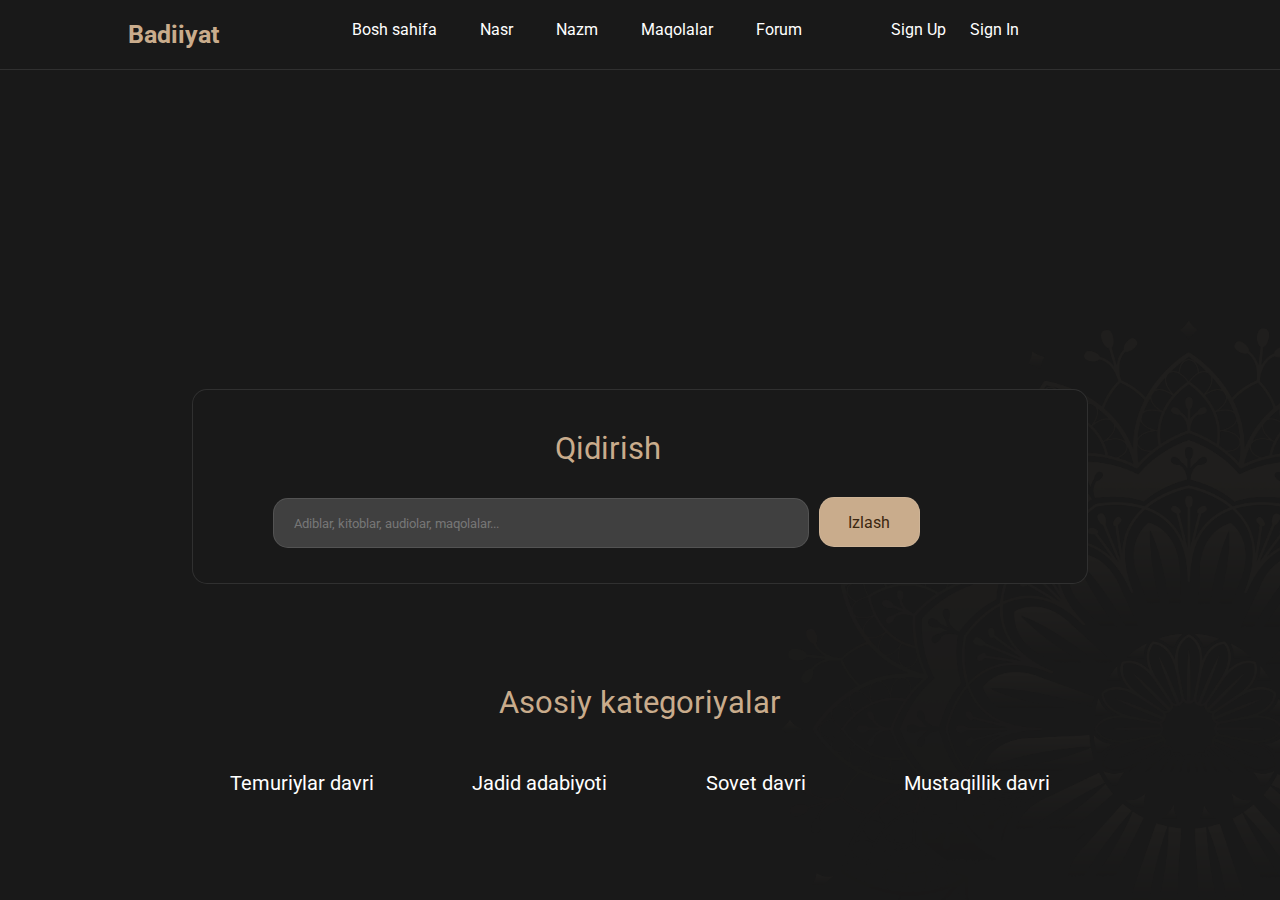
<file: index.html>
<!DOCTYPE html>
<html lang="en">
  <head>
    <meta charset="UTF-8" />
    <meta http-equiv="X-UA-Compatible" content="IE=edge" />
    <meta name="viewport" content="width=device-width, initial-scale=1.0" />
    <title>Devbooks.uz</title>
    <link rel="stylesheet" href="css/style.css" />
  </head>
  <body>
    <header>
      <nav>
        <div class="container">
          <div class="navbar">
            <h1 class="main_name">Badiiyat</h1>
            <ul>
              <li>Bosh sahifa</li>
              <li><a href="authors.html">Nasr</a></li>
              <li>Nazm</li>
              <li>Maqolalar</li>
              <li>Forum</li>
            </ul>
            <div class="signs">
              <div class="img__wrapper hide"></div>
              <div class="auth__link">
                <a href="sign-up.html" class="sign_up_btn">Sign Up</a>
                <a href="sign-in.html">Sign In</a>
              </div>
            </div>
      <li></li>
            
          </div>
        </div>
      </nav>
      <li></li>
      <!-- search -->
      <div class="search">
        <h2>Qidirish</h2>
        <input
          type="text"
          placeholder="Adiblar, kitoblar, audiolar, maqolalar..."
        />
        <button>Izlash</button>
      </div>
    </header>
    <section>
      <!-- Asosiy kategoriyalar -->

      <div class="categories">
        <h2>Asosiy kategoriyalar</h2>
        <ul>
          <div class="container">
            <li>Temuriylar davri</li>
            <li>Jadid adabiyoti</li>
            <li>Sovet davri</li>
            <li>Mustaqillik davri</li>
          </div>
        </ul>
      </div>

      <!-- Salom -->
      <div class="books">
          <!-- <div class="book">
            <img src="img/book.png" alt="Book Image" class="book_img" />
            <h4>Dunyoning ishlari</h4>
            <h6>O'tkir Hoshimov</h6>
            <img src="img/star.png" alt="Star" class="star" />
            <h5>4.1 • 3400 ta fikrlar</h5>
          </div>
        </div> -->
    </section>
    <script src="js/app.js"></script>
  </body>
</html>
</file>
<file: css/style.css>
@import url("https://fonts.googleapis.com/css2?family=Roboto:wght@400;700&display=swap");
* {
  margin: 0;
  padding: 0;
  box-sizing: border-box;
  color: #fff;
  font-family: "Roboto", sans-serif;
}

a {
  text-decoration: none;
}

.container {
  width: 80%;
  margin: 0 auto;
}

body {
  background-color: #191919;
  background-image: url(../img/ornament.png);
  background-position-x: right;
  background-position-y: 20rem;
  background-size: 500px;
  background-repeat: no-repeat;
}

nav {
  border-bottom: 1px solid rgba(255, 255, 255, 0.1);
  background-color: #191919;
}

.navbar {
  display: flex;
  justify-content: space-between;
  padding: 20px 0 20px 0;
}

.main_name {
  color: #c9ac8c;
  font-size: 25px;
  cursor: pointer;
}

.navbar ul {
  display: flex;
}

.navbar li {
  list-style: none;
  margin-left: 43px;
  cursor: pointer;
}

.sign_up_btn {
  margin-right: 20px;
}

.navbar ul li:hover {
  border-bottom: 1px solid #fff;
}
.signs a:hover {
  border-bottom: 1px solid #fff;
}
.main_name:hover {
  border-bottom: 1px solid #fff;
}

/** Search */

.search {
  width: 70%;
  height: auto;
  margin: 0 auto;
  margin-top: 300px;
  background-color: #191919;
  padding: 40px 144px 35px 80px;
  border: 1px solid rgba(255, 255, 255, 0.1);
  border-radius: 15px;
  font-size: 40px;
  margin-bottom: 30px;
}

.search h2 {
  font-size: 31px;
  font-weight: 400;
  text-align: center;
  color: #c9ac8c;
}

.search input {
  width: 80%;
  height: 50px;
  margin-top: 30px;
  padding-left: 20px;
  border: 1px solid rgba(255, 255, 255, 0.1);
  border-radius: 15px;
  background-color: #404040;
  color: #fff;
}

.search input::placeholder {
  color: rgba(255, 255, 255, 0.3);
}

.search input:focus {
  outline: none;
}

.search button {
  width: 15%;
  height: 50px;
  margin-top: 30px;
  border: 1px solid rgba(255, 255, 255, 0.1);
  border-radius: 15px;
  background-color: #c9ac8c;
  color: #3c2710;
  font-size: 16px;
  cursor: pointer;
}

.ornament {
  height: 1177px;
  width: 1177px;
}

/* Categories */

.categories {
  width: 80%;
  margin: 0 auto;
  margin-top: 100px;
}

.categories h2 {
  font-size: 31px;
  font-weight: 400;
  text-align: center;
  color: #c9ac8c;
  margin-bottom: 50px;
}

.categories ul .container {
  display: flex;
  justify-content: space-between;
}

.categories .container li {
  list-style: none;
  cursor: pointer;
  font-size: 20px;
}

/* Books */

.books {
  width: 90%;
  margin: 0 auto;
  margin-top: 80px;
  display: flex;
  flex-wrap: wrap;
}

.book {
  width: 165px;
  height: auto;
  margin-right: 20px;
  margin-top: 20px;
  cursor: pointer;
}

.book .book_img {
  width: 160px;
  height: 240px;
}

.book h4 {
  font-size: 20px;
  color: #c9ac8c;
}

.book h6 {
  font-size: 12px;
  color: #878787;
}

.book .star {
  width: 12px;
  height: 12px;
}

.book h5 {
  font-size: 12px;
}

/* * Sign Up  */

/* * Left */
.SignUp {
  width: 100%;
  height: 100vh;
  display: flex;
  background-color: #fff;
}

.left {
  width: 50%;
  height: 100%;
  background-color: #c9ac8c;
}

.left_center {
  display: flex;
  justify-content: center;
  align-items: center;
}

.left img {
  width: 500px;
  height: 500px;
}

/* * Right */

.right {
  width: 50%;
  height: 100%;
  padding-top: 55px;
  display: flex;
  flex-direction: column;
  text-align: center;
}

.right h1 {
  font-size: 36px;
  font-weight: 900;
  color: #000;
}

.right h4 {
  margin-top: 10px;
  font-size: 15px;
  color: #000;
}

.right a {
  color: #549ff9;
}

.right form input {
  width: 330px;
  height: 46px;
  margin-top: 16px;
  border: 1px solid #b4b4bb;
  border-radius: 10px;
  padding-left: 30px;
  color: #000;
}

.right form input::placeholder {
  font-size: 14px;
  color: #aaa;
}

.right form input:focus {
  outline: none;
}

.right form button {
  width: 328px;
  height: 46px;
  margin-top: 34px;
  border: none;
  border-radius: 99px;
  background-color: #152540;
  color: #fff;
  font-size: 15px;
  font-weight: 500;
  cursor: pointer;
}

/* image */

.img__wrapper {
  width: 50px;
  height: 50px;
  border-radius: 50%;
  background-image: url(../img/star.png);
  background-size: cover;
}
.img__wrapper.hide {
  display: none;
}

/* * Authors */

.authors {
  width: 90%;
  height: auto;
  margin: 0 auto;
  margin-top: 80px;
  display: flex;
  flex-wrap: wrap;
}

.author {
  width: 170px;
  height: 260px;
  border-radius: 15px;
  background: linear-gradient(209.09deg, #191919 -1.68%, #212121 135.36%);
  text-align: center;
  margin-right: 30px;
  margin-top: 20px;
}

.author .author_img {
  width: 100%;
  height: 130px;
}

.author h3 {
  font-size: 20px;
  color: #c9ac8c;
  margin-top: 10px;
}

.author p {
  font-size: 12px;
  color: #878787;
  margin-top: 10px;
}

.author_logo {
  margin-top: 10px;
  display: flex;
  justify-content: space-around;
}

.author_logo img {
  width: 18px;
  height: 20px;
}

.author_logo span {
  font-size: 16px;
  color: #878787;
}
</file>
